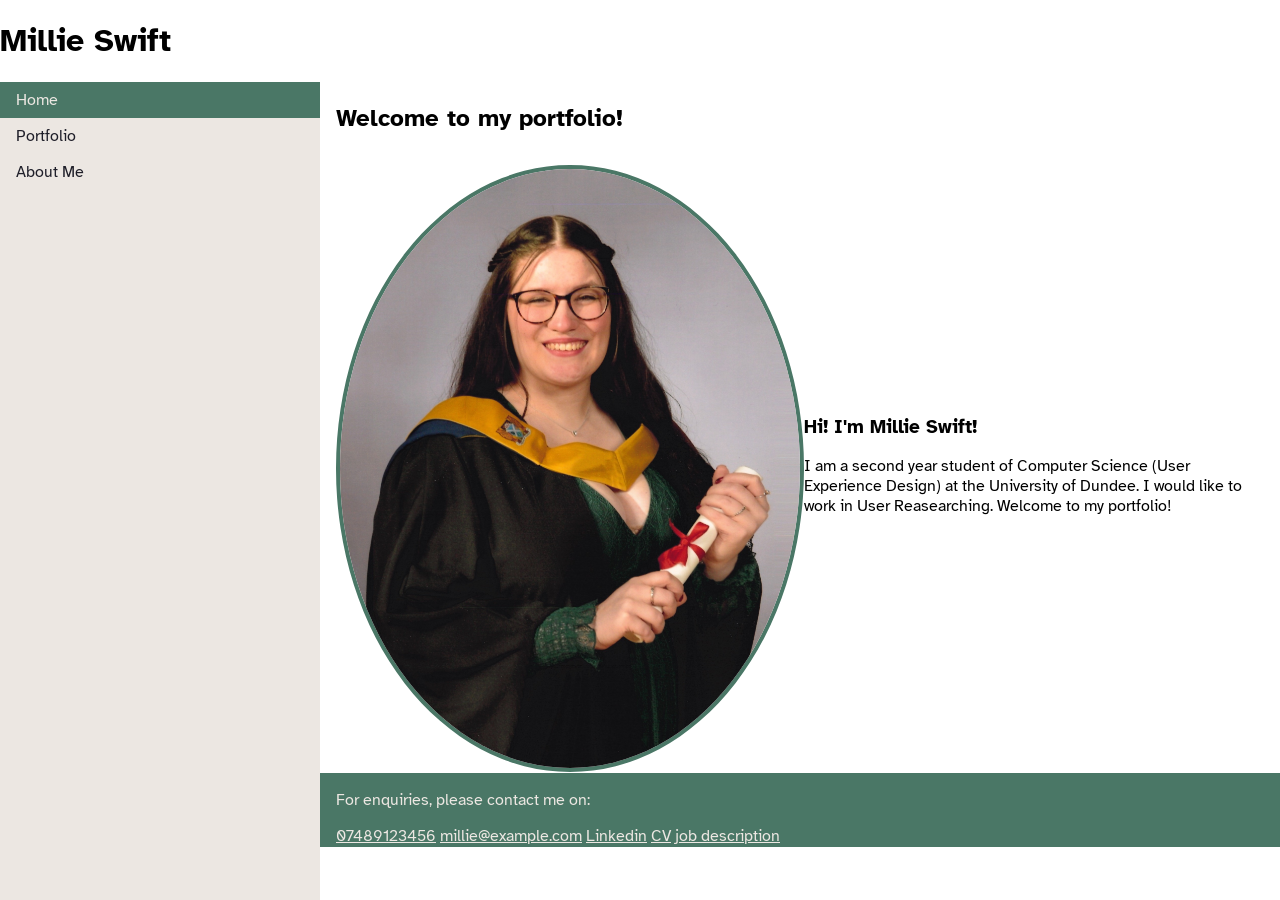
<file: docs/index.html>
<!DOCTYPE html>
<html lang="en">
<head>
    <meta charset="UTF-8">
    <meta name="viewport" content="width=device-width, initial-scale=1.0">
    <title>Home</title>
    <link rel="stylesheet" href="css/styles.css">
</head>

<body>
    <!-- create page header -->
    <header class="page-header">
        <h1>Millie Swift</h1>
        <!-- create navigation -->
        <nav id="main-nav">
            <ul class="nav-list">
                <li><a href="index.html" class="current">Home</a></li>
                <li><a href="projects.html">Portfolio</a></li>
                <li><a href="about.html">About Me</a></li>
            </ul>
        </nav>
    </header>
    
    <!-- create main content -->
    <main class="page-content">
        <h2>Welcome to my portfolio!</h2>
        <!-- create profile -->
        <div class="profile">
            <img src="images/millie.jpg" alt="image of Millie Swift" class="profile-image column">
            <section class="profile-text column">
                <h3>Hi! I'm Millie Swift!</h3>
                <p>I am a second year student of Computer Science (User Experience Design) at the University of Dundee. I would like to work in User Reasearching. Welcome to my portfolio!</p>
            </section>
        </div>
    </main>

    <footer class="page-content">
        <!-- add contact details -->
         <p>For enquiries, please contact me on:</p>
         <a href="tel:+447489123456" class="contact">07489123456</a>
         <a href="mailto:millie@example.com" class="contact">millie@example.com</a>
         <a href="https://www.linkedin.com/in/millie-swift-057346329" class="contact">Linkedin</a>
         <a href="MSwiftCV.pdf" class="contact">CV</a>
         <a href="User-Researcher-Intern.pdf">job description</a>
    </footer>
</body>
</html>
</file>
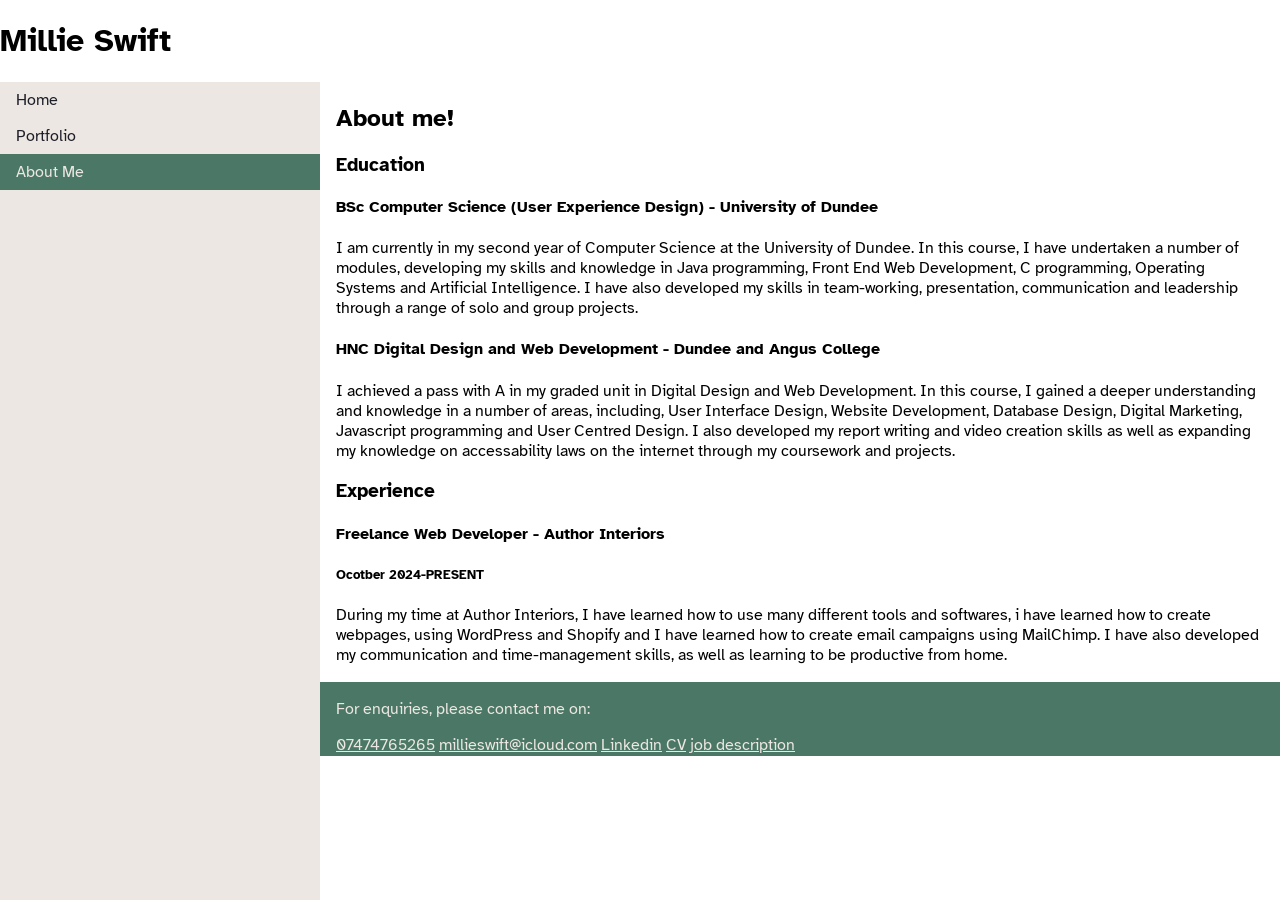
<file: docs/about.html>
<!DOCTYPE html>
<html lang="en">
<head>
    <meta charset="UTF-8">
    <meta name="viewport" content="width=device-width, initial-scale=1.0">
    <title>About</title>
    <link rel="stylesheet" href="css/styles.css">
</head>
<body>
    <!-- create page header -->
    <header class="page-header">
        <h1>Millie Swift</h1>
        <!-- create navigation -->
        <nav id="main-nav">
            <ul class="nav-list">
                <li><a href="index.html">Home</a></li>
                <li><a href="projects.html">Portfolio</a></li>
                <li><a href="about.html" class="current">About Me</a></li>
            </ul>
        </nav>
    </header>

    <!-- create main content -->
    <main class="page-content">
        <h2>About me!</h2>
        <section class="about-sections">
            <h3>Education</h3>
            <h4>BSc Computer Science (User Experience Design) - University of Dundee</h4>
            <p>
                I am currently in my second year of Computer Science at the University of Dundee. In this course, I have undertaken a number of modules,
                developing my skills and knowledge in Java programming, Front End Web Development, C programming, Operating Systems and Artificial Intelligence.
                I have also developed my skills in team-working, presentation, communication and leadership through a range of solo and group projects.
            </p>
            <h4>HNC Digital Design and Web Development - Dundee and Angus College</h4>
            <p>
                I achieved a pass with A in my graded unit in Digital Design and Web Development. In this course, I gained a deeper understanding and knowledge
                in a number of areas, including, User Interface Design, Website Development, Database Design, Digital Marketing, Javascript programming and User Centred Design.
                I also developed my report writing and video creation skills as well as expanding my knowledge on accessability laws on the internet through my coursework and projects.
            </p>
        </section>
        <section class="about-sections">
            <h3>Experience</h3>
            <h4>Freelance Web Developer - Author Interiors</h4>
            <h5>Ocotber 2024-PRESENT</h5>
            <p>During my time at Author Interiors, I have learned how to use many different tools and softwares, i have learned how to create webpages,
                using WordPress and Shopify and I have learned how to create email campaigns using MailChimp. I have also developed my communication and
                time-management skills, as well as learning to be productive from home.
            </p>
        </section>
    </main>

    <footer class="page-content">
        <!-- add contact details -->
         <p>For enquiries, please contact me on:</p>
         <a href="tel:+447474765265" class="contact">07474765265</a>
         <a href="mailto:millieswift@icloud.com" class="contact">millieswift@icloud.com</a>
         <a href="https://www.linkedin.com/in/millie-swift-057346329" class="contact">Linkedin</a>
         <a href="MSwiftCV.pdf" class="contact">CV</a>
         <a href="User-Researcher-Intern.pdf">job description</a>
    </footer>
</body>
</html>
</file>
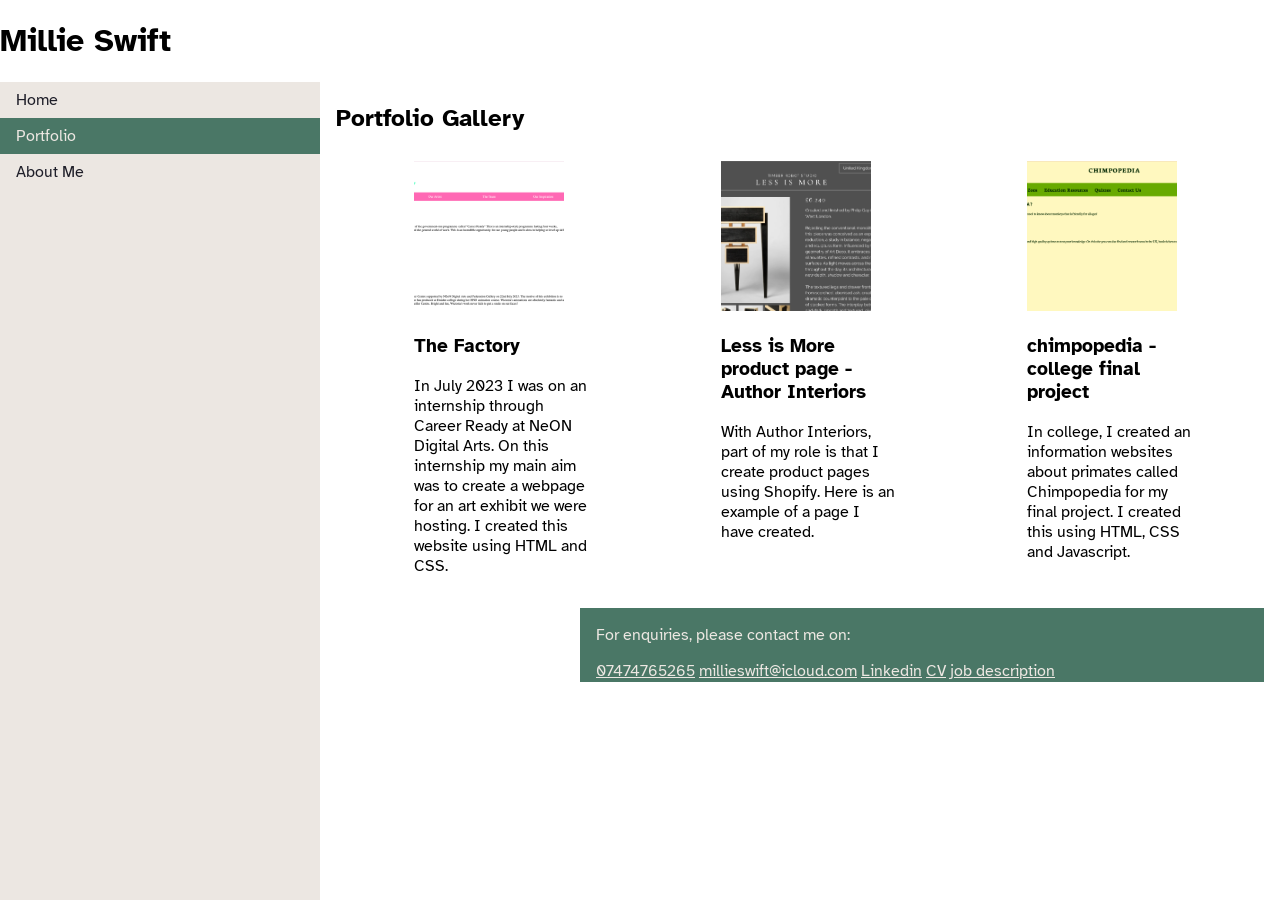
<file: docs/projects.html>
<!DOCTYPE html>
<html lang="zxx">
<head>
    <meta charset="UTF-8">
    <meta name="viewport" content="width=device-width, initial-scale=1.0">
    <title>Projects</title>
    <link rel="stylesheet" href="css/styles.css">
</head>
<body>
    <!-- create page header -->
    <header class="page-header">
        <h1>Millie Swift</h1>
        <!-- create navigation -->
        <nav id="main-nav">
            <ul class="nav-list">
                <li><a href="index.html">Home</a></li>
                <li><a href="projects.html" class="current">Portfolio</a></li>
                <li><a href="about.html">About Me</a></li>
            </ul>
        </nav>
    </header>
    
    <!-- create main content -->
    <main class="page-content">
        <h2>Portfolio Gallery</h2>
        <!-- create portfolio gallery -->
        <div class="page-wrapper section portfolio-gallery">
            <section class="portfolio-image">
                <a href="https://mooshca.github.io/the-factory/">
                    <img src="images/The-Facroy.png" alt="screenshot of webpage">
                </a>
                <h3>The Factory</h3>
                <p>In July 2023 I was on an internship through Career Ready at NeON Digital Arts. On this internship my main aim was to
                    create a webpage for an art exhibit we were hosting. I created this website using HTML and CSS.
                </p>
            </section>
            
            <section class="portfolio-image">
                <a href="https://shop.authorinteriors.com/products/less-is-more">
                    <img src="images/less-is-more.png" alt="screenshot of webpage">
                </a>
                <h3>Less is More product page - Author Interiors</h3>
                <p>With Author Interiors, part of my role is that I create product pages using Shopify. 
                    Here is an example of a page I have created.</p>
            </section>

            <section class="portfolio-image">
                <a href="https://mooshca.github.io/chimpopedia/">
                    <img src="images/chimpopedia.png" alt="screenshot of webpage">
                </a>
                <h3>chimpopedia - college final project</h3>
                <p>In college, I created an information websites about primates called Chimpopedia for my final project. 
                    I created this using HTML, CSS and Javascript.</p>
            </section>

    <footer class="page-content">
        <!-- add contact details -->
         <p>For enquiries, please contact me on:</p>
         <a href="tel:+447474765265" class="contact">07474765265</a>
         <a href="mailto:millieswift@icloud.com" class="contact">millieswift@icloud.com</a>
         <a href="https://www.linkedin.com/in/millie-swift-057346329" class="contact">Linkedin</a>
         <a href="MSwiftCV.pdf" class="contact">CV</a>
         <a href="User-Researcher-Intern.pdf">job description</a>
    </footer>
</body>
</html>
</file>
<file: docs/css/styles.css>
/*import atkinson hyperledgible*/
@import url('https://fonts.googleapis.com/css2?family=Atkinson+Hyperlegible:ital,wght@0,400;0,700;1,400;1,700&display=swap');

/*set html rules*/
html {
    /*set font family to atkinson hyperledgible*/
    font-family: "Atkinson Hyperlegible", sans-serif;
}
/*set body rules*/
body {
    /*set margin to 0*/
    margin: 0;
}

/*set rules for ul elements with nav-list class*/
ul.nav-list {
    list-style-type: none;
    margin: 0;
    padding: 0;
    width: 25%;
    background-color: #ece7e2;
    position: fixed;
    height: 100%;
    overflow: auto;
}

/*set rules for li and a of ul elements that have nav-list class*/
ul.nav-list li a {
    display: block;
    color: #1f1f29;
    padding: 8px 16px;
    text-decoration: none;
}
 
/*set rules for li and a of ul elements that have nav-list class and a has current class*/
ul.nav-list li a.current {
    background-color: #4a7766;
    color: #ece7e2;
}

/*set rules for li and a of ul elements that have nav-list class while a:hover and a doesnt have current class*/
ul.nav-list li a:hover:not(.current) {
    background-color: #555;
    color: #ece7e2;
}

/*set rules for page-content class*/
.page-content {
    margin-left: 25%;
    padding: 1px 16px;
    justify-content: center;
    display: block;
}

/*set rules for footer with the class page-content*/
footer.page-content {
    flex-direction: column;
    align-items: flex-start;
}

/*set rules for footer*/
footer {
    background-color: #4a7766;
    color: #ece7e2;
    text-decoration: none;
    position: static;
    left: 0;
    bottom: 0;
    width: 100%;
}

/*set rules for a elements in footer*/
footer a{
    color: #ece7e2;
}

/*set rules for p inside profile-text class*/
.profile-text p {
    margin: 0 0 1.5rem;
}

/*set rules for profile class*/
.profile {
    margin-top: 2rem;
    display: flex;
    align-items: center;
}

/*set rules for column class*/
.column {
    flex: 1;
}

/*set rules for profile-image class*/
.profile-image {
    border-radius: 50%;
    border: 0.25rem solid #4a7766;
    width: 30%;
    align-self: center;
}

/*set rules for portfolio-image class*/
.portfolio-image {
    width: calc(20% - 0.5rem);
    padding: 0.5rem;
}

/*set rules for img element inside portfolio-image class*/
.portfolio-image img {
    height: 150px;
    width: 150px;
    object-fit: cover;
}

/*set rules for portfolio-gallery class*/
.portfolio-gallery {
    display: flex;
    flex-wrap: wrap;
    justify-content: space-around;
    gap: 0.5rem;
    padding-left: 1rem;
}

/*set rules for screens under 900px width*/
@media screen and (max-width: 900px) {
    /*set rules for ul elements with nav-list class*/
    ul.nav-list {
        width: 100%;
        height: auto;
        position: relative;
    }
    
    /*set rules for li and a of ul elements that have nav-list class*/
    ul.nav-list li a {
        float: left;
        padding: 15px;
    }
    
    /*set rules for page-content class*/
    .page-content {
        margin-left: 0;
    }

    /*set rules for profile class*/
    .profile {
        margin-top: 2rem;
        display: block;
        text-align: center;
    }

    /*set rules for profile-image class*/
    .profile-image {
        display: block;
        width: 40%;
        margin-left: auto;
        margin-right: auto;
    }

    /*set rules for section class*/
    .section {
        padding-top: 0.5rem;
        padding-bottom: 4rem;
    }
    
    /*set rules for portfolio-gallery class*/
    .portfolio-gallery {
        float: center;
        display: flex;
        flex-wrap: wrap;
        justify-content: space-around;
        gap: 0.5rem;
        padding-left: 1rem;
    }
    
    /*set rules for portfolio-image class*/
    .portfolio-image {
        width: calc(33% - 0.5rem);
        padding: 0.5rem;
    }

    /*set rules for img elements inside portfolio-image class*/
    .portfolio-image img {
        height: 150px;
        width: 150px;
    }

}

/*set rules for screens under 400px width*/
@media screen and (max-width: 400px) {
    /*set rules for li and a of ul elements that have nav-list class*/
    ul.nav-list li a {
        text-align: center;
        float: none;
    }
    
    /*set rules for img element inside portfolio-image class*/
    .portfolio-image img {
        height: 75px;
        width: 75px;
        object-fit: cover;
    }
}
</file>
